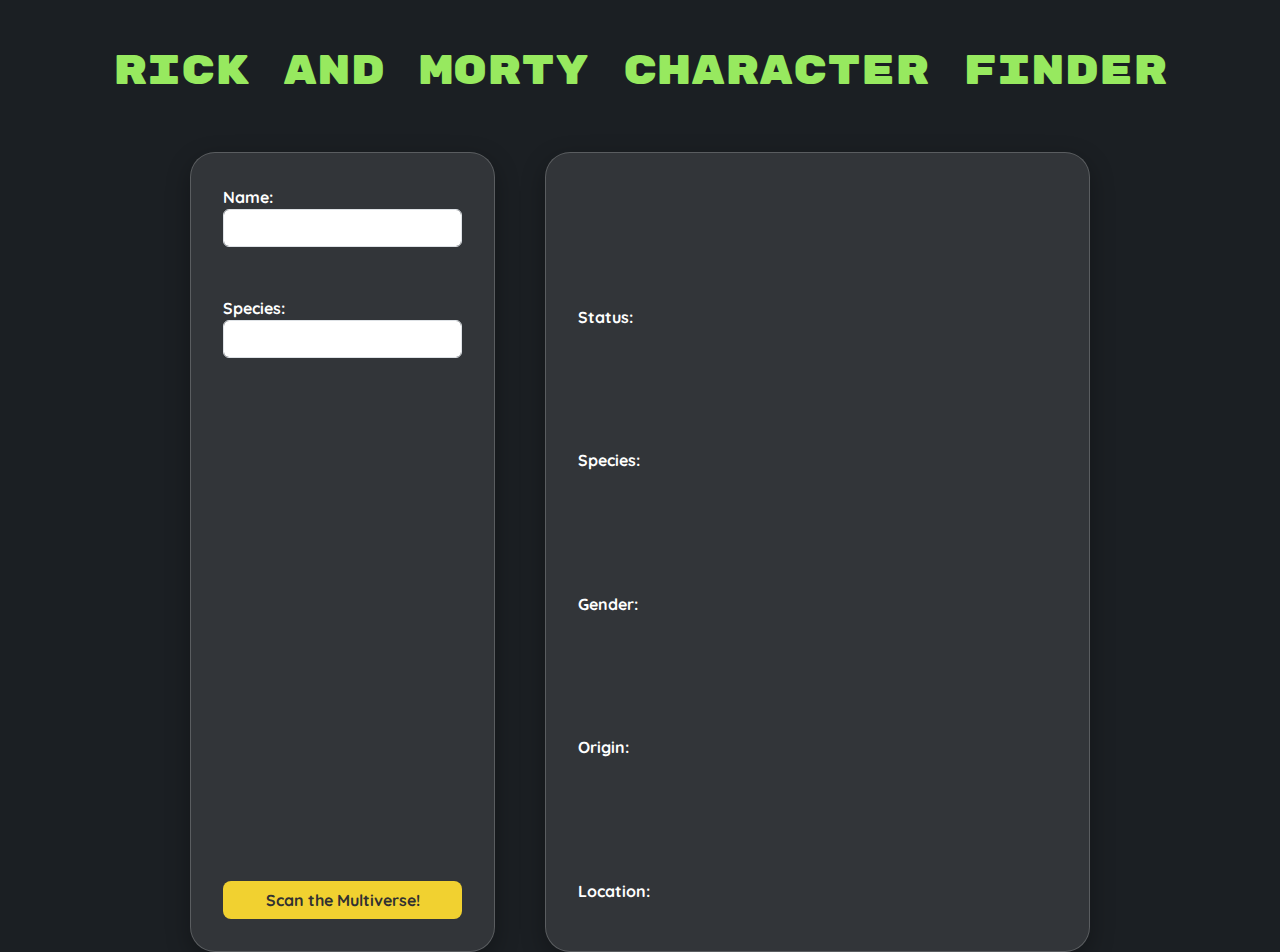
<file: index.html>
<!DOCTYPE html>
<html lang="en">

<head>
    <meta charset="UTF-8">
    <meta name="viewport" content="width=device-width, initial-scale=1.0">
    <title>Rick and Morty Character Finder</title>

    <!-- Fonts -->
    <link rel="preconnect" href="https://fonts.googleapis.com">
    <link rel="preconnect" href="https://fonts.gstatic.com" crossorigin>
    <link href="https://fonts.googleapis.com/css2?family=Quicksand:wght@300..700&family=Rubik+Mono+One&display=swap"
        rel="stylesheet">
    <!-- Bootstrap -->
    <link rel="stylesheet" href="https://cdn.jsdelivr.net/npm/bootstrap@5.3.3/dist/css/bootstrap.min.css"
        integrity="sha384-QWTKZyjpPEjISv5WaRU9OFeRpok6YctnYmDr5pNlyT2bRjXh0JMhjY6hW+ALEwIH" crossorigin="anonymous">
    <!-- CSS -->
    <link href="css/styles.css" rel="stylesheet" type="text/css" />
</head>

<body class="d-flex flex-column justify-content-center align-items-center">
    <!-- Website Heading -->
    <div class="text-center">
        <h1 class="p-5">Rick and Morty Character Finder</h1>
    </div>

    <div class="d-flex w-100" style="max-width: 900px; gap: 50px;">
        <!-- Input Side -->
        <div class="glass-card" style="flex:1;">
            <form id="inputForm" method = "GET" class= "d-flex flex-column h-100">
                <div class="mb-3">
                    Name: <input type="text" class="form-control" name="characterName" id="characterName">
                    <span id="nameError"></span>
                </div>
                <div class="mb-3">
                    Species: <input type="text" class="form-control" name="characterSpecies" id="characterSpecies">
                    <span id="speciesError"></span>
                </div>
                <input type="submit" id="submit" class="btn custom-btn w-100 mt-auto" value="Scan the Multiverse!">
            </form>

        </div>
        <!-- Result Side -->
        <div id="resultArea" class="glass-card" style="flex:2;">
            <p id="characterError" class="text-danger"></p>
            <img id="characterImage" class="img-fluid rounded mt-3" alt="character image" style="display:none;">
            <p><span id="status">Status: </span></p>
            <p><span id="species">Species: </span></p>
            <p><span id="gender">Gender: </span></p>
            <p><span id="origin">Origin: </span></p>
            <p><span id="location">Location: </span></p>

        </div>
    </div>

    <!-- JavaScript -->
    <script src="js/script.js"></script>
</body>

</html>
</file>
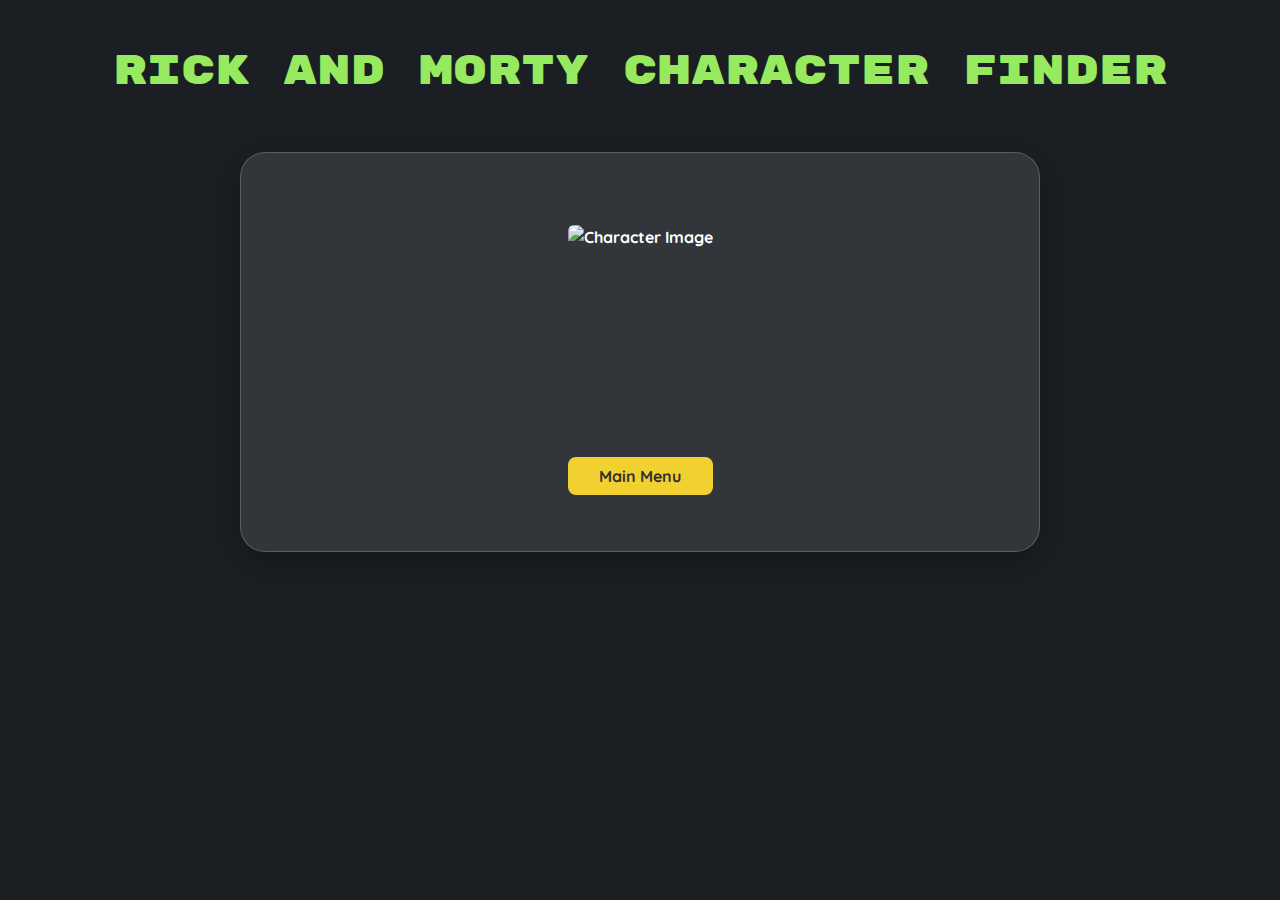
<file: result.html>
<!DOCTYPE html>
<html lang="en">

<head>
    <meta charset="UTF-8">
    <meta name="viewport" content="width=device-width, initial-scale=1.0">
    <title>Rick and Morty Character Finder</title>

    <!-- Fonts -->
    <link rel="preconnect" href="https://fonts.googleapis.com">
    <link rel="preconnect" href="https://fonts.gstatic.com" crossorigin>
    <link href="https://fonts.googleapis.com/css2?family=Quicksand:wght@300..700&family=Rubik+Mono+One&display=swap"
        rel="stylesheet">
    <!-- Bootstrap -->
    <link rel="stylesheet" href="https://cdn.jsdelivr.net/npm/bootstrap@5.3.3/dist/css/bootstrap.min.css"
        integrity="sha384-QWTKZyjpPEjISv5WaRU9OFeRpok6YctnYmDr5pNlyT2bRjXh0JMhjY6hW+ALEwIH" crossorigin="anonymous">
    <!-- CSS -->
    <link href="css/styles.css" rel="stylesheet" type="text/css" />
</head>



<body class="d-flex flex-column justify-content-center align-items-center">
    <!-- Website Heading -->
    <div class="text-center">
        <h1 class="p-5">Rick and Morty Character Finder</h1>
    </div>

    <!-- Body of Website -->
    <div class="glass-card w-100 mx-auto" style="max-width: 800px; min-height: 400px; height: 200px;">
        <form id="inputForm" action="index.html" class="mx-auto p-4 rounded d-flex flex-column h-100">
            
            <div id="characterError" class="text-danger mb-3"></div>
            
            <!-- Image -->
            <img id="characterImage" alt="Character Image" class="img-fluid rounded mb-3"></img>

            <!-- Character Name -->
            <h2 id="characterName"></h2>

            <!-- Species -->
            <h3 id="characterSpecies"></h3>

            <!-- Status -->
            <h4 id="characterStatus"></h4>

            <!-- Gender -->
            <h4 id="characterGender"></h4>

            <!-- Location -->
            <h4 id="characterLocation"></h4>

            <!-- Go Back Button -->
            <button type="button" class="btn custom-btn w-100 mt-auto" onclick="history.back()">Main Menu</button>

        </form>
    </div>

    <!-- JavaScript -->
    <script src="js/script.js"></script>
</body>

</html>
</file>
<file: css/styles.css>
h1 {
    font-family: "Rubik Mono One", monospace;
    font-weight: 400;
    font-style: normal;
    color: #97e95f;
}

body,
.custom-btn {
    font-family: "Quicksand", sans-serif;
    font-optical-sizing: auto;
    font-weight: 800;
    font-style: normal;
    color: #f1d130;
    background-color: #1b1f23;
}

.custom-btn {
    border-radius: 8px;
    background-color: #f1d130;
    color: #313131;
    transition: transform 0.2s ease;
    margin-top: auto;
}

.custom-btn:hover {
    background: linear-gradient(45deg, #2575fc, #6a11cb);
    transform: scale(1.05);
    box-shadow: 0 6px 20px rgba(37, 117, 252, 0.6);
}

.glass-card {
    min-height: 800px;
    padding: 2rem;
    display: flex;
    flex-direction: column;
    justify-content: space-between;
    border: 1px solid rgba(255, 255, 255, 0.2);
    border-radius: 25px;
    background-color: rgba(255, 255, 255, 0.1);
    box-shadow: 0 8px 24px rgba(0, 0, 0, 0.3);
    color: white;
}

#nameError, #speciesError {
    display: block;
    min-height: 1.8em;
    margin-top: 0.25rem;
    color: #ff4c4c
}

.mb-3 {
    margin-bottom: 1.5rem;
}
</file>
